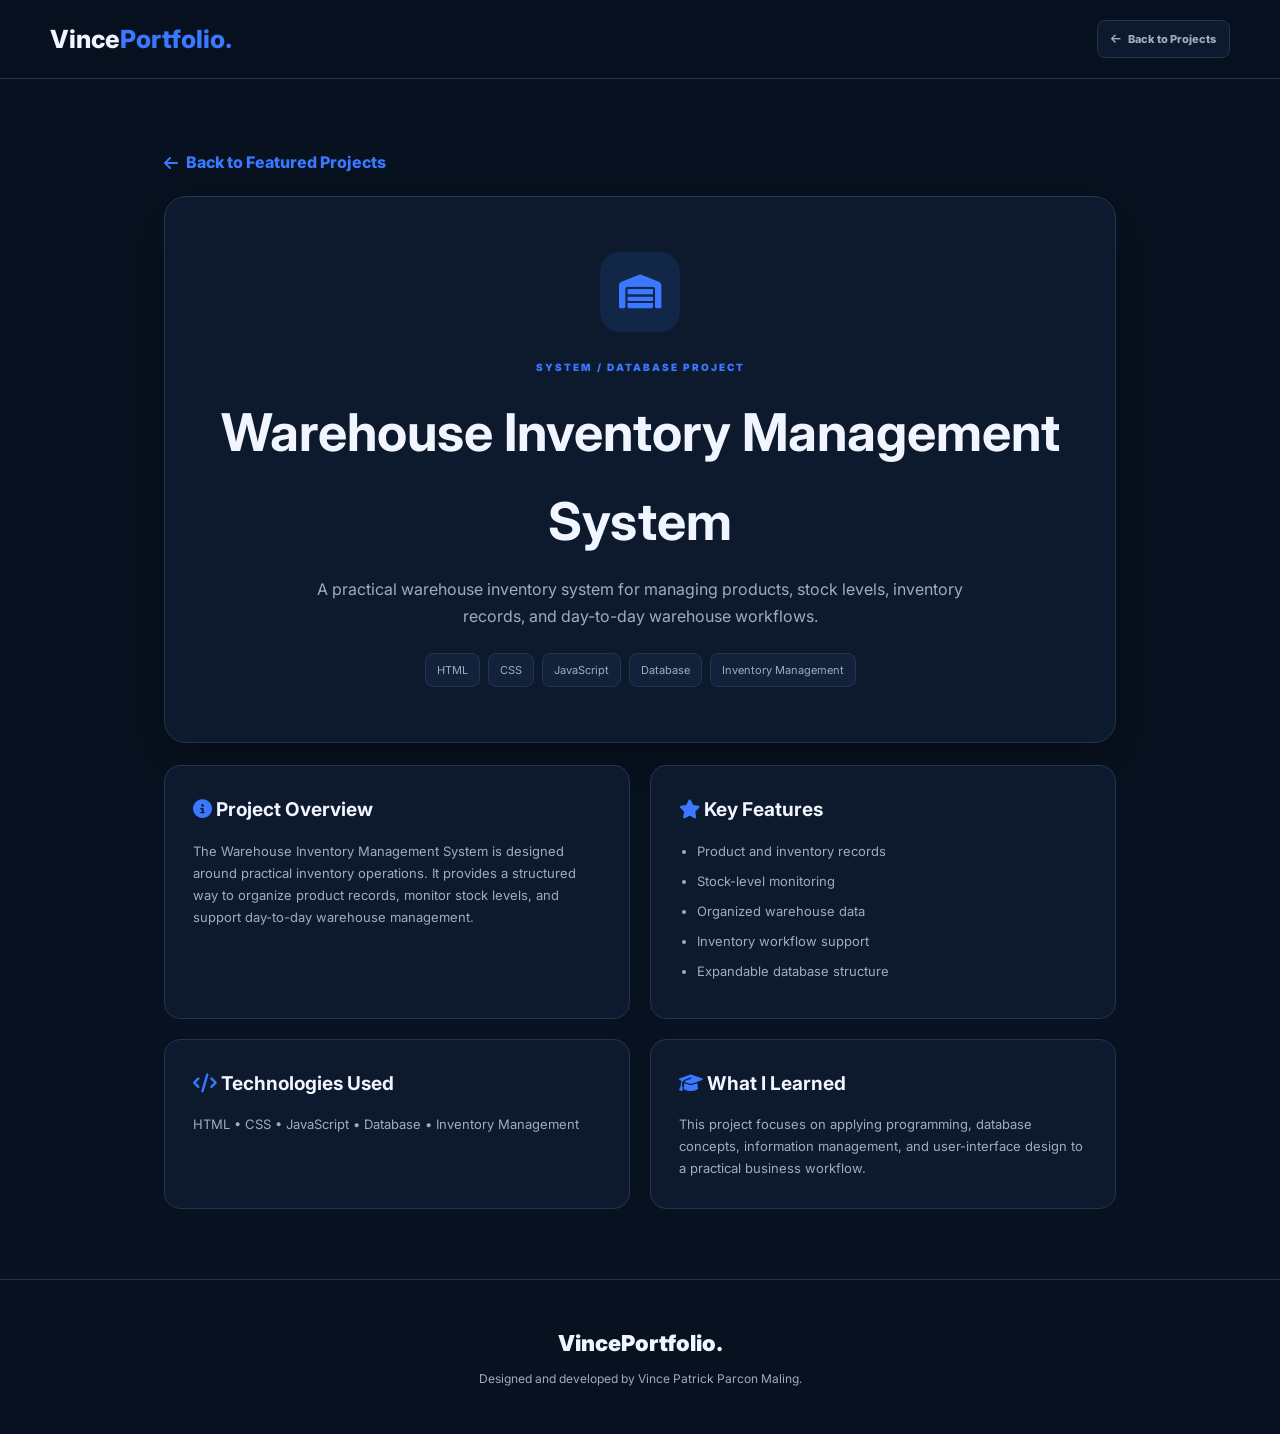
<file: project-details.html>
<!DOCTYPE html>
<html lang="en">
<head>
    <meta charset="UTF-8">
    <meta name="viewport" content="width=device-width, initial-scale=1.0">
    <title>Project Details | Vince Portfolio</title>
    <link rel="preconnect" href="https://fonts.googleapis.com">
    <link rel="preconnect" href="https://fonts.gstatic.com" crossorigin>
    <link href="https://fonts.googleapis.com/css2?family=Inter:wght@400;500;600;700;800;900&family=Space+Grotesk:wght@500;600;700&display=swap" rel="stylesheet">
    <link rel="stylesheet" href="https://cdnjs.cloudflare.com/ajax/libs/font-awesome/6.5.2/css/all.min.css">
    <link rel="stylesheet" href="style.css">
    <style>
        .details-container{max-width:1000px;margin:70px auto;padding:0 24px}
        .details-hero{padding:55px 35px;text-align:center;border:1px solid var(--border);border-radius:22px;background:var(--surface);box-shadow:var(--shadow)}
        .details-icon{width:80px;height:80px;margin:0 auto 20px;display:grid;place-items:center;border-radius:20px;background:rgba(57,120,255,.12);color:var(--primary);font-size:34px}
        .details-category{display:inline-block;color:var(--primary);font-size:10px;font-weight:900;letter-spacing:2px}
        .details-hero h1{font-size:clamp(32px,5vw,52px);margin:10px 0}
        .details-hero>p{max-width:700px;margin:auto;color:var(--muted)}
        .details-tags{display:flex;justify-content:center;gap:8px;flex-wrap:wrap;margin-top:22px}
        .details-tags span{padding:7px 11px;border:1px solid var(--border);border-radius:8px;background:var(--card);color:var(--muted);font-size:11px}
        .details-content{display:grid;grid-template-columns:1fr 1fr;gap:20px;margin-top:22px}
        .details-card{padding:28px;border:1px solid var(--border);border-radius:16px;background:var(--surface)}
        .details-card h2{font-size:19px;margin-bottom:13px}.details-card h2 i{color:var(--primary)}
        .details-card p,.details-card li{color:var(--muted);font-size:13px}
        .details-card ul{padding-left:18px}.details-card li{margin-bottom:8px}
        .back-link{display:inline-flex;gap:8px;align-items:center;color:var(--primary);font-weight:800;margin-bottom:20px}
        @media(max-width:700px){.details-content{grid-template-columns:1fr}.details-container{margin:35px auto}.details-hero{padding:38px 20px}}
    </style>
</head>
<body class="dark-theme">
    <header class="header">
        <nav class="navbar">
            <a href="index.html" class="logo">Vince<span>Portfolio.</span></a>
            <a href="index.html#projects" class="small-btn ghost"><i class="fas fa-arrow-left"></i> Back to Projects</a>
        </nav>
    </header>

    <main class="details-container" id="detailsContainer"></main>

    <footer>
        <a href="index.html" class="footer-logo">VincePortfolio.</a>
        <p>Designed and developed by Vince Patrick Parcon Maling.</p>
    </footer>

    <script>
        const projects = {
            "warehouse-inventory": {
                title:"Warehouse Inventory Management System",
                category:"SYSTEM / DATABASE PROJECT",
                icon:"fa-warehouse",
                description:"A practical warehouse inventory system for managing products, stock levels, inventory records, and day-to-day warehouse workflows.",
                overview:"The Warehouse Inventory Management System is designed around practical inventory operations. It provides a structured way to organize product records, monitor stock levels, and support day-to-day warehouse management.",
                features:["Product and inventory records","Stock-level monitoring","Organized warehouse data","Inventory workflow support","Expandable database structure"],
                technologies:["HTML","CSS","JavaScript","Database","Inventory Management"],
                learning:"This project focuses on applying programming, database concepts, information management, and user-interface design to a practical business workflow."
            },
            "syscore": {
                title:"SysCore",category:"GAME DEVELOPMENT",icon:"fa-server",
                description:"A 3D system administration simulation game designed to introduce system administration concepts through interactive gameplay.",
                overview:"SysCore explores how technical concepts can be presented through an interactive game environment.",
                features:["Interactive gameplay","System administration concepts","3D environment","Simulation-oriented design"],
                technologies:["Unity","C#","Blender"],
                learning:"The project supports learning in game design, Unity development, systems concepts, and 3D asset workflows."
            },
            "hand-ninja-ai": {
                title:"Hand Ninja AI",category:"PERSONAL PROJECT",icon:"fa-hand-sparkles",
                description:"A camera-based hand tracking arcade game that uses real-time hand gestures to interact with game objects.",
                overview:"Hand Ninja AI combines computer vision and interactive gameplay through webcam-based hand tracking.",
                features:["Real-time hand tracking","Gesture interaction","Arcade gameplay","Camera input"],
                technologies:["Python","OpenCV","MediaPipe","NumPy","Pygame"],
                learning:"The project helped explore computer vision, gesture recognition, real-time camera processing, and interactive game development."
            },
            "face-tracking": {
                title:"Face Tracking AI Scanner",category:"PERSONAL PROJECT",icon:"fa-user-check",
                description:"A face tracking experiment that detects faces and displays scanning and recognition-style visual states.",
                overview:"The project experiments with real-time face detection and futuristic scanner-style visual feedback.",
                features:["Face detection","Face tracking","Scanner interface","Real-time visual feedback"],
                technologies:["Python","OpenCV","MediaPipe","Computer Vision"],
                learning:"The project supports experimentation with face detection, camera processing, and real-time computer vision."
            },
            "qr-attendance": {
                title:"QR Code Attendance System",category:"DEVELOPMENT PROJECT",icon:"fa-qrcode",
                description:"A QR code-based attendance project designed to support scanning and recording attendance information.",
                overview:"The system focuses on using QR codes and camera input to make attendance recording more structured.",
                features:["QR scanning","Attendance processing","Record management","Camera-based interaction"],
                technologies:["Python","OpenCV","QR Code","Database"],
                learning:"The project helped explore QR processing, camera integration, attendance workflows, and data management."
            }
        };

        const key = new URLSearchParams(location.search).get("project") || "warehouse-inventory";
        const project = projects[key] || projects["warehouse-inventory"];
        document.title = `${project.title} | Vince Portfolio`;

        document.getElementById("detailsContainer").innerHTML = `
            <a class="back-link" href="index.html#projects"><i class="fas fa-arrow-left"></i> Back to Featured Projects</a>
            <section class="details-hero">
                <div class="details-icon"><i class="fas ${project.icon}"></i></div>
                <span class="details-category">${project.category}</span>
                <h1>${project.title}</h1>
                <p>${project.description}</p>
                <div class="details-tags">${project.technologies.map(t=>`<span>${t}</span>`).join("")}</div>
            </section>
            <div class="details-content">
                <article class="details-card"><h2><i class="fas fa-circle-info"></i> Project Overview</h2><p>${project.overview}</p></article>
                <article class="details-card"><h2><i class="fas fa-star"></i> Key Features</h2><ul>${project.features.map(f=>`<li>${f}</li>`).join("")}</ul></article>
                <article class="details-card"><h2><i class="fas fa-code"></i> Technologies Used</h2><p>${project.technologies.join(" • ")}</p></article>
                <article class="details-card"><h2><i class="fas fa-graduation-cap"></i> What I Learned</h2><p>${project.learning}</p></article>
            </div>
        `;
    </script>
</body>
</html>
</file>
<file: style.css>
:root{
    --primary:#3978ff;
    --primary-dark:#205bd8;
    --bg:#f5f7fc;
    --surface:#fff;
    --text:#172554;
    --muted:#64748b;
    --border:#e4eaf5;
    --card:#f8faff;
    --header:rgba(255,255,255,.92);
    --shadow:0 14px 40px rgba(15,35,80,.09);
}
body.dark-theme{
    --bg:#07111f;
    --surface:#0d1a2d;
    --text:#f1f5ff;
    --muted:#9eabc1;
    --border:#223450;
    --card:#12223a;
    --header:rgba(7,17,31,.92);
    --shadow:0 18px 50px rgba(0,0,0,.28);
}
*{margin:0;padding:0;box-sizing:border-box;scroll-behavior:smooth}
html{scroll-padding-top:90px}
body{font-family:'Inter',sans-serif;background:var(--bg);color:var(--text);line-height:1.7;overflow-x:hidden;transition:background .3s,color .3s}
a{text-decoration:none;color:inherit}
button,input,textarea{font:inherit}
button{border:0}
#particleCanvas{position:fixed;inset:0;width:100%;height:100%;z-index:0;pointer-events:none;opacity:.65}
.ambient-grid{position:fixed;inset:0;z-index:0;pointer-events:none;opacity:.22;background-image:linear-gradient(rgba(57,120,255,.07) 1px,transparent 1px),linear-gradient(90deg,rgba(57,120,255,.07) 1px,transparent 1px);background-size:70px 70px;mask-image:linear-gradient(to bottom,black,transparent 85%)}
.cursor-glow{position:fixed;width:260px;height:260px;border-radius:50%;pointer-events:none;z-index:0;background:radial-gradient(circle,rgba(57,120,255,.12),transparent 68%);transform:translate(-50%,-50%);opacity:.8}
.header,main,footer,#backToTop{position:relative;z-index:1}
.header{position:sticky;top:0;z-index:1000;background:var(--header);backdrop-filter:blur(16px);border-bottom:1px solid var(--border)}
.navbar{max-width:1250px;min-height:78px;margin:auto;padding:0 35px;display:flex;align-items:center;justify-content:space-between}
.logo{font-size:25px;font-weight:800}.logo span{color:var(--primary)}
.nav-links{display:flex;align-items:center;gap:28px;list-style:none}
.nav-link{color:var(--muted);font-size:14px;font-weight:700;transition:.25s}
.nav-link:hover,.nav-link.active{color:var(--primary)}
.nav-actions{display:flex;gap:10px}.icon-btn{width:40px;height:40px;border:1px solid var(--border);border-radius:10px;background:var(--surface);color:var(--text);cursor:pointer;transition:.25s}.icon-btn:hover{background:var(--primary);color:#fff}.menu-toggle{display:none}

.hero{max-width:1250px;min-height:690px;margin:auto;padding:100px 45px;display:flex;align-items:center;justify-content:space-between;gap:70px}
.hero-content{flex:1;max-width:690px}.hero-kicker{display:inline-flex;align-items:center;gap:9px;padding:8px 14px;border:1px solid var(--border);background:var(--surface);border-radius:30px;color:var(--muted);font-size:11px;font-weight:800;letter-spacing:1px}.hero-kicker b{color:var(--primary)}
.status-dot{width:8px;height:8px;background:#22c55e;border-radius:50%;box-shadow:0 0 10px #22c55e}
.intro{margin-top:35px;color:var(--primary);font-weight:900;letter-spacing:4px}
.hero h1{font-size:clamp(40px,5vw,67px);line-height:1.1;letter-spacing:-2.5px;margin:12px 0;font-weight:900}.hero h1 span,.hero h2 span{color:var(--primary)}
.hero h2{margin:20px 0;font-size:22px;color:var(--muted)}#typingText{padding-right:4px}.typing-caret{display:inline-block;width:2px;height:22px;background:var(--primary);vertical-align:-2px;animation:blink .8s infinite}@keyframes blink{50%{opacity:0}}
.description{max-width:620px;color:var(--muted);margin-bottom:25px}
.hero-buttons,.social-links{display:flex;flex-wrap:wrap;gap:12px}.btn{display:inline-flex;align-items:center;justify-content:center;gap:10px;padding:13px 23px;border-radius:10px;font-weight:800;transition:.25s}.primary-btn{background:var(--primary);color:#fff;box-shadow:0 8px 25px rgba(57,120,255,.2)}.primary-btn:hover{background:var(--primary-dark);transform:translateY(-3px)}.secondary-btn{border:1px solid var(--primary);color:var(--primary);background:var(--surface)}.secondary-btn:hover{background:var(--primary);color:#fff;transform:translateY(-3px)}
.social-links{margin-top:30px}.social-links a{display:flex;align-items:center;gap:8px;padding:10px 15px;border:1px solid var(--border);border-radius:9px;background:var(--surface);color:var(--muted);font-size:13px;font-weight:700;transition:.25s}.social-links a:hover{background:var(--primary);color:#fff;transform:translateY(-3px)}.location{margin-top:20px;color:var(--muted);font-size:14px}

.hero-visual{position:relative;width:440px;height:450px;flex-shrink:0;display:grid;place-items:center;transform-style:preserve-3d}
.profile-frame{position:relative;width:285px;height:340px;border:4px solid rgba(255,255,255,.08);border-radius:25px;overflow:hidden;z-index:3;background:var(--card);box-shadow:0 25px 70px rgba(0,0,0,.28);transform:rotate(2deg);transition:transform .25s}
.profile-photo{width:100%;height:100%;object-fit:cover;object-position:center top}.scan-line{position:absolute;left:0;right:0;top:0;height:3px;background:linear-gradient(90deg,transparent,var(--primary),transparent);z-index:4;animation:scan 3s linear infinite}@keyframes scan{0%{transform:translateY(0)}100%{transform:translateY(330px)}}
.profile-overlay{position:absolute;left:0;right:0;bottom:0;padding:12px 14px;background:linear-gradient(transparent,rgba(0,0,0,.75));color:#fff}.profile-overlay span,.profile-overlay strong{display:block}.profile-overlay span{font-size:9px;letter-spacing:2px;color:#9fc0ff}.profile-overlay strong{font-size:13px}
.scene-orbit{position:absolute;border:1px solid rgba(57,120,255,.28);border-radius:50%;transform-style:preserve-3d;pointer-events:none}.orbit-one{width:390px;height:230px;transform:rotateX(67deg) rotateZ(8deg);animation:orbitA 12s linear infinite}.orbit-two{width:330px;height:330px;transform:rotateY(67deg) rotateZ(-12deg);animation:orbitB 15s linear infinite}.orbit-three{width:410px;height:180px;transform:rotateX(72deg) rotateY(15deg);animation:orbitA 18s linear infinite reverse}@keyframes orbitA{to{transform:rotateX(67deg) rotateZ(368deg)}}@keyframes orbitB{to{transform:rotateY(427deg) rotateZ(-12deg)}}
.holo-core{position:absolute;width:160px;height:160px;border-radius:50%;z-index:1;opacity:.8}.core-ring{position:absolute;inset:0;border:1px solid rgba(57,120,255,.28);border-radius:50%}.ring-a{transform:rotateX(70deg);animation:spin 6s linear infinite}.ring-b{transform:rotateY(70deg);animation:spin 8s linear infinite reverse}.ring-c{transform:rotate(45deg);animation:spin 10s linear infinite}.core-center{position:absolute;inset:35px;display:grid;place-items:center;border-radius:50%;background:radial-gradient(circle,rgba(57,120,255,.22),transparent 70%);color:var(--primary);font-size:30px}@keyframes spin{to{transform:rotate(360deg)}}
.floating-tech{position:absolute;z-index:5;display:flex;align-items:center;gap:8px;padding:9px 12px;border:1px solid var(--border);background:rgba(13,26,45,.82);backdrop-filter:blur(10px);border-radius:10px;color:var(--text);font-size:11px;font-weight:800;box-shadow:var(--shadow);animation:float 4s ease-in-out infinite}.floating-tech i{color:var(--primary);font-size:17px}.tech-python{top:45px;left:5px}.tech-unity{top:105px;right:0;animation-delay:.8s}.tech-ai{bottom:85px;left:8px;animation-delay:1.5s}@keyframes float{50%{transform:translateY(-10px)}}
.floating-card{position:absolute;right:-20px;bottom:18px;z-index:6;display:flex;align-items:center;gap:12px;padding:14px;background:var(--surface);border:1px solid var(--border);border-radius:13px;box-shadow:var(--shadow)}.floating-card>i{font-size:24px;color:var(--primary)}.floating-card strong,.floating-card small{display:block}.floating-card strong{font-size:12px}.floating-card small{font-size:10px;color:var(--muted)}

.quick-stats{max-width:1100px;margin:0 auto 35px;padding:22px 28px;display:grid;grid-template-columns:repeat(4,1fr);gap:10px;border:1px solid var(--border);border-radius:16px;background:rgba(13,26,45,.65);backdrop-filter:blur(10px)}.quick-stats div{text-align:center;border-right:1px solid var(--border)}.quick-stats div:last-child{border-right:0}.quick-stats strong,.quick-stats span{display:block}.quick-stats strong{font-size:25px;color:var(--primary)}.quick-stats span{font-size:11px;color:var(--muted)}

.section{max-width:1150px;margin:35px auto;padding:65px 55px;background:var(--surface);border:1px solid var(--border);border-radius:20px;box-shadow:var(--shadow)}
.section-heading{text-align:center;margin-bottom:42px}.section-label{display:block;color:var(--primary);font-size:10px;font-weight:900;letter-spacing:3px;margin-bottom:8px}.section-heading h2{font-size:38px;letter-spacing:-1px}.section-heading h2 span{color:var(--primary)}.section-heading p{color:var(--muted);font-size:14px;margin-top:6px}
.about-content{display:grid;grid-template-columns:1.1fr .9fr;gap:50px;align-items:center}.about-text h3{font-size:26px;margin:10px 0 18px}.about-text p{color:var(--muted);margin:0 0 15px}.eyebrow{color:var(--primary);font-size:11px;font-weight:900;letter-spacing:2px}.about-terminal-line{margin-top:25px;padding:13px 15px;background:var(--bg);border:1px solid var(--border);border-radius:10px;color:var(--muted);font-family:monospace;font-size:12px}.about-terminal-line span{color:#22c55e}.about-terminal-line b{display:block;color:var(--text);margin-top:5px}
.about-details{display:grid;grid-template-columns:repeat(2,1fr);gap:16px}.detail-card{padding:25px 15px;text-align:center;border:1px solid var(--border);border-radius:14px;background:var(--card);transition:.25s}.detail-card:hover{transform:translateY(-6px);border-color:var(--primary);box-shadow:var(--shadow)}.detail-card i{font-size:26px;color:var(--primary);margin-bottom:10px}.detail-card h4{font-size:14px}.detail-card p{color:var(--muted);font-size:12px;margin-top:4px}

.skills-dashboard{display:grid;grid-template-columns:repeat(4,1fr);gap:16px}.skill-card{padding:22px 17px;border:1px solid var(--border);border-radius:14px;background:var(--card);transition:.25s}.skill-card:hover{transform:translateY(-6px);border-color:var(--primary);box-shadow:var(--shadow)}.skill-icon{font-size:30px;color:var(--primary);margin-bottom:12px}.skill-top{display:flex;justify-content:space-between;gap:8px}.skill-top h3{font-size:15px}.skill-top span{font-size:11px;color:var(--primary);font-weight:900}.skill-card p{font-size:11px;color:var(--muted);min-height:35px;margin-top:5px}.skill-bar{height:5px;margin-top:14px;border-radius:20px;background:rgba(57,120,255,.12);overflow:hidden}.skill-bar span{display:block;height:100%;width:0;background:var(--primary);border-radius:20px;transition:width 1.2s ease}.skills-note{text-align:center;color:var(--muted);font-size:12px;margin-top:25px}

.project-toolbar{display:flex;justify-content:center;gap:9px;flex-wrap:wrap;margin:-15px 0 25px}.filter-btn{padding:9px 16px;border:1px solid var(--border);border-radius:20px;background:var(--card);color:var(--muted);cursor:pointer;font-weight:800;font-size:11px;transition:.2s}.filter-btn:hover,.filter-btn.active{background:var(--primary);color:#fff;border-color:var(--primary)}
.project-grid{display:grid;grid-template-columns:repeat(2,1fr);gap:20px}.project-card{position:relative;overflow:hidden;padding:28px;border:1px solid var(--border);border-radius:16px;background:var(--card);transition:transform .25s,border-color .25s,box-shadow .25s;transform-style:preserve-3d}.project-card:hover{border-color:var(--primary);box-shadow:0 18px 45px rgba(0,0,0,.18);transform:translateY(-6px)}.project-card::before,.project-card::after{display:none!important;content:none!important}.project-card-top{display:flex;align-items:center;justify-content:space-between;gap:15px}.project-icon{width:55px;height:55px;display:grid;place-items:center;border-radius:13px;background:rgba(57,120,255,.12);color:var(--primary);font-size:24px}.project-status{padding:5px 10px;border-radius:20px;background:rgba(57,120,255,.1);color:var(--primary);font-size:10px;font-weight:900}.featured-status{background:rgba(34,197,94,.1);color:#22c55e}.project-badge{position:absolute;top:18px;left:18px;padding:4px 8px;border-radius:6px;background:var(--primary);color:#fff;font-size:9px;font-weight:900;letter-spacing:1px;transform:translateY(-28px);opacity:0;transition:.2s}.featured-project:hover .project-badge{transform:translateY(0);opacity:1}.project-card h3{font-size:20px;margin:18px 0 9px}.project-card p{color:var(--muted);font-size:13px;min-height:78px}.project-tags{display:flex;flex-wrap:wrap;gap:8px;margin-top:18px}.project-tags span{padding:5px 9px;border:1px solid var(--border);border-radius:6px;background:var(--surface);color:var(--muted);font-size:10px}.project-actions{display:flex;gap:9px;margin-top:20px}.small-btn{display:inline-flex;align-items:center;gap:7px;padding:9px 13px;border-radius:8px;font-size:11px;font-weight:800;transition:.2s}.small-btn.primary{background:var(--primary);color:#fff}.small-btn.primary:hover{background:var(--primary-dark);transform:translateY(-2px)}.small-btn.ghost{border:1px solid var(--border);color:var(--muted);background:var(--surface)}.small-btn.ghost:hover{border-color:var(--primary);color:var(--primary)}.project-card.hidden{display:none}

.achievement-grid{display:grid;grid-template-columns:repeat(3,1fr);gap:20px}.achievement-card{overflow:hidden;border:1px solid var(--border);border-radius:14px;background:var(--card);cursor:pointer;transition:.25s}.achievement-card:hover{transform:translateY(-6px);border-color:var(--primary);box-shadow:var(--shadow)}.achievement-card img{width:100%;height:210px;object-fit:contain;padding:8px;background:var(--bg);display:block}.achievement-info{padding:17px}.achievement-tag{display:inline-block;padding:5px 9px;background:rgba(57,120,255,.1);color:var(--primary);border-radius:20px;font-size:9px;font-weight:900}.achievement-info h3{font-size:16px;margin:11px 0 5px}.achievement-info p{color:var(--muted);font-size:12px;min-height:40px}.view-photo{margin-top:10px;background:none;color:var(--primary);font-size:11px;font-weight:800;cursor:pointer}.image-modal{position:fixed;inset:0;z-index:2000;display:none;align-items:center;justify-content:center;flex-direction:column;padding:30px;background:rgba(0,0,0,.92)}.image-modal.show{display:flex}.image-modal img{max-width:90%;max-height:78vh;object-fit:contain;border-radius:10px}.image-modal p{color:#fff;margin-top:12px}.modal-close{position:absolute;top:22px;right:30px;background:transparent;color:#fff;font-size:32px;cursor:pointer}

.terminal-window{border:1px solid var(--border);border-radius:16px;overflow:hidden;background:#050b14;box-shadow:0 20px 55px rgba(0,0,0,.22)}.terminal-bar{height:44px;display:flex;align-items:center;gap:7px;padding:0 16px;border-bottom:1px solid #16243a;background:#0b1422}.terminal-dot{width:10px;height:10px;border-radius:50%}.terminal-dot.red{background:#ff5f57}.terminal-dot.yellow{background:#ffbd2e}.terminal-dot.green{background:#28c840}.terminal-title{margin-left:8px;color:#71819a;font:11px monospace}.terminal-output{min-height:260px;max-height:360px;overflow:auto;padding:22px;color:#b9c7dc;font:13px/1.8 Consolas,monospace}.terminal-output .cmd{color:#4ade80}.terminal-output .accent{color:#60a5fa}.terminal-output .muted{color:#8090a8}.terminal-input-row{display:flex;gap:10px;align-items:center;padding:0 22px 18px;color:#4ade80;font:13px monospace}.terminal-input-row input{flex:1;border:0;outline:0;background:transparent;color:#dbeafe;font:13px monospace}.terminal-hints{display:flex;gap:8px;flex-wrap:wrap;padding:0 22px 22px}.terminal-hints button{padding:7px 11px;border:1px solid #1c3657;border-radius:7px;background:#0a1423;color:#60a5fa;font:11px monospace;cursor:pointer}.terminal-hints button:hover{background:#10233d}

.contact-layout{display:grid;grid-template-columns:.9fr 1.1fr;gap:25px}.contact-info{display:grid;gap:13px}.contact-card{display:flex;align-items:center;gap:16px;padding:20px;border:1px solid var(--border);border-radius:13px;background:var(--card);transition:.25s}.contact-card:hover{transform:translateY(-4px);border-color:var(--primary)}.contact-card>i{font-size:25px;color:var(--primary)}.contact-card h3{font-size:14px}.contact-card p{color:var(--muted);font-size:12px}.contact-form{padding:22px;border:1px solid var(--border);border-radius:14px;background:var(--card)}.contact-form label{display:block;color:var(--muted);font-size:11px;font-weight:800;margin-bottom:14px}.form-row{display:grid;grid-template-columns:1fr 1fr;gap:14px}.contact-form input,.contact-form textarea{width:100%;margin-top:6px;padding:12px 13px;border:1px solid var(--border);border-radius:9px;background:var(--surface);color:var(--text);outline:none;resize:vertical}.contact-form input:focus,.contact-form textarea:focus{border-color:var(--primary)}.form-submit{border:0;cursor:pointer}.form-note{margin-top:10px;color:var(--muted);font-size:10px}

footer{padding:45px 20px;text-align:center;border-top:1px solid var(--border);margin-top:40px;color:var(--muted)}.footer-logo{font-size:22px;font-weight:900;color:var(--text)}footer p{margin-top:7px;font-size:12px}.copyright{font-size:11px!important}
#backToTop{position:fixed;right:24px;bottom:22px;width:46px;height:46px;border-radius:12px;background:var(--primary);color:#fff;display:grid;place-items:center;cursor:pointer;opacity:0;visibility:hidden;transform:translateY(10px);transition:.25s;box-shadow:0 12px 30px rgba(57,120,255,.25)}#backToTop.show{opacity:1;visibility:visible;transform:translateY(0)}
.toast{position:fixed;right:24px;top:95px;z-index:2100;padding:11px 15px;border:1px solid var(--border);border-radius:10px;background:var(--surface);color:var(--text);box-shadow:var(--shadow);opacity:0;pointer-events:none;transform:translateY(-8px);transition:.25s;font-size:12px}.toast.show{opacity:1;transform:translateY(0)}
.reveal{opacity:0;transform:translateY(25px);transition:opacity .7s ease,transform .7s ease}.reveal.visible{opacity:1;transform:none}

@media(max-width:1050px){.nav-links{gap:17px}.hero{gap:30px}.skills-dashboard{grid-template-columns:repeat(2,1fr)}.hero-visual{width:380px}}
@media(max-width:850px){.navbar{padding:0 22px}.menu-toggle{display:block}.nav-links{position:absolute;left:15px;right:15px;top:70px;display:none;flex-direction:column;align-items:stretch;padding:15px;border:1px solid var(--border);border-radius:13px;background:var(--surface);box-shadow:var(--shadow)}.nav-links.open{display:flex}.nav-link{display:block;padding:8px 10px}.hero{flex-direction:column;padding:75px 25px;text-align:center}.hero-content{max-width:760px}.hero-buttons,.social-links{justify-content:center}.description{margin-left:auto;margin-right:auto}.hero-visual{width:430px;max-width:100%}.quick-stats{margin:0 22px 30px}.about-content,.contact-layout{grid-template-columns:1fr}.project-grid{grid-template-columns:1fr}.achievement-grid{grid-template-columns:repeat(2,1fr)}}
@media(max-width:600px){.section{width:calc(100% - 28px);padding:45px 20px;margin:22px auto}.hero{min-height:auto}.hero h1{font-size:40px}.hero-visual{height:380px}.profile-frame{width:245px;height:300px}.scene-orbit{transform:scale(.82)}.floating-card{right:-2px;bottom:5px}.floating-tech{font-size:10px}.quick-stats{grid-template-columns:repeat(2,1fr)}.quick-stats div:nth-child(2){border-right:0}.quick-stats div{padding:5px}.achievement-grid{grid-template-columns:1fr}.form-row{grid-template-columns:1fr}.skills-dashboard{grid-template-columns:1fr}.terminal-input-row{align-items:flex-start;flex-direction:column;gap:4px}.terminal-input-row input{width:100%}}
@media(prefers-reduced-motion:reduce){*,*::before,*::after{scroll-behavior:auto!important;animation:none!important;transition:none!important}}
</file>
